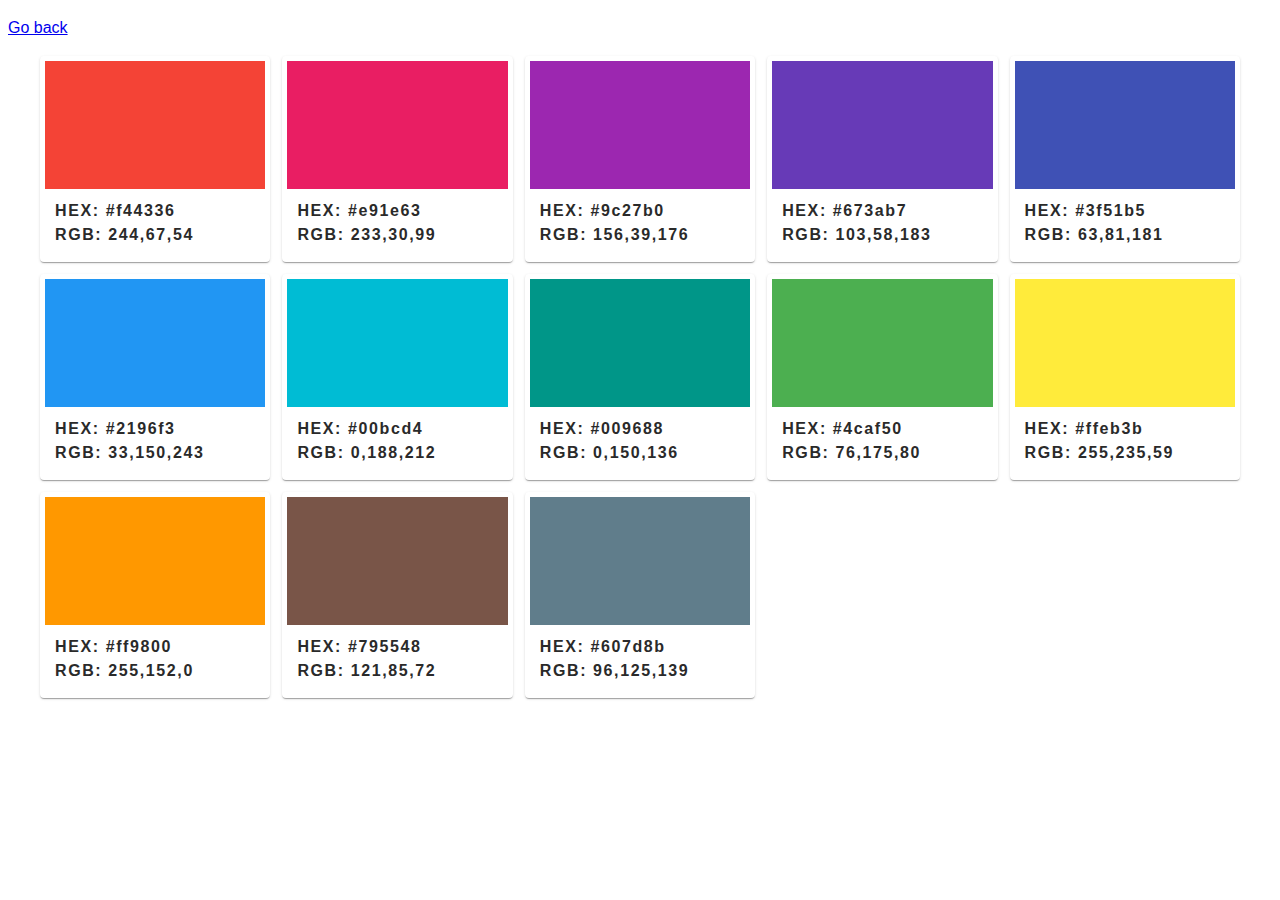
<file: colorpicker.html>
<!DOCTYPE html>
<html lang="ru">
  <head>
    <meta charset="UTF-8" />
    <meta name="viewport" content="width=device-width, initial-scale=1.0" />
    <meta http-equiv="X-UA-Compatible" content="ie=edge" />
    <title>Colorpicker</title>
    <link rel="stylesheet" href="./css/styles.css" />
    <link rel="stylesheet" href="./css/colorpicker.css" />
  </head>
  <body>
    <p><a href="./index.html">Go back</a></p>

    <div class="palette js-palette">
		
	</div>

    <script src="./js/colorpicker.js" type="module"></script>
  </body>
</html>
</file>
<file: css/styles.css>
*,
*::before,
*::after {
  box-sizing: border-box;
}

body {
  font-family: 'Helvetica Neue', -apple-system, BlinkMacSystemFont, 'Segoe UI',
    Roboto, Oxygen, Ubuntu, Cantarell, 'Open Sans', sans-serif;
  line-height: 1.5;
  color: #2a2a2a;
}

button,
label {
  cursor: pointer;
}

input {
  font: inherit;
}

img {
  display: block;
  max-width: 100%;
  height: auto;
}

.section {
  padding-top: 40px;
  padding-bottom: 40px;
}
</file>
<file: css/colorpicker.css>
body {
	transition: background-color 250ms cubic-bezier(0.4, 0, 0.2, 1);
  }
  
  .palette {
	display: grid;
	max-width: 1200px;
	grid-template-columns: repeat(auto-fill, minmax(200px, 1fr));
	grid-gap: 12px;
	padding: 0;
	list-style: none;
	margin-left: auto;
	margin-right: auto;
  }
  
  .color-card {
	padding: 5px;
	border-radius: 4px;
	background-color: #fff;
	box-shadow: 0px 2px 1px -1px rgba(0, 0, 0, 0.2),
	  0px 1px 1px 0px rgba(0, 0, 0, 0.14), 0px 1px 3px 0px rgba(0, 0, 0, 0.12);
	transition: transform 250ms cubic-bezier(0.4, 0, 0.2, 1);
  }
  
  .color-card.is-active {
	transform: perspective(400px) rotateX(10deg);
  }
  
  .color-swatch {
	height: 128px;
	cursor: pointer;
  }
  
  .color-meta {
	padding: 10px;
	font-weight: 700;
  }
  
  .color-meta p {
	margin-top: 0;
	margin-bottom: 0;
	letter-spacing: 0.1em;
  }
</file>
